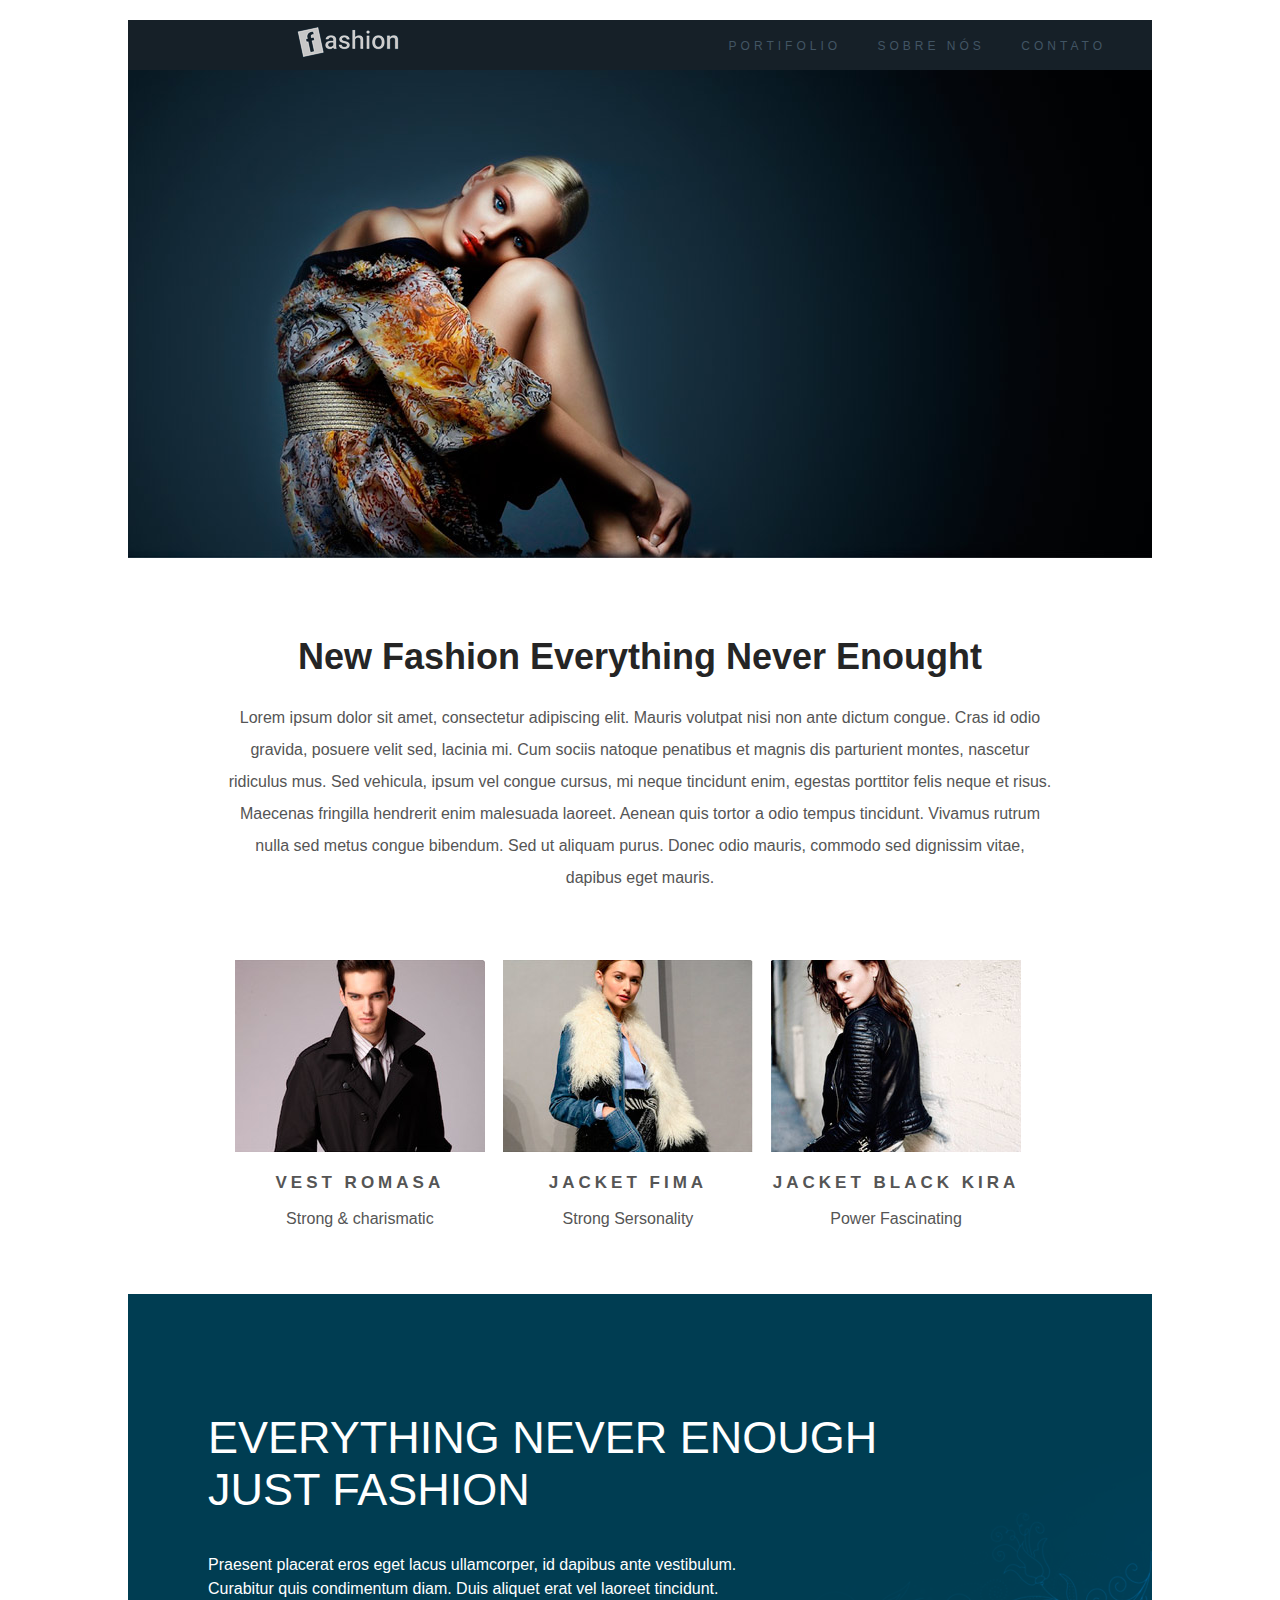
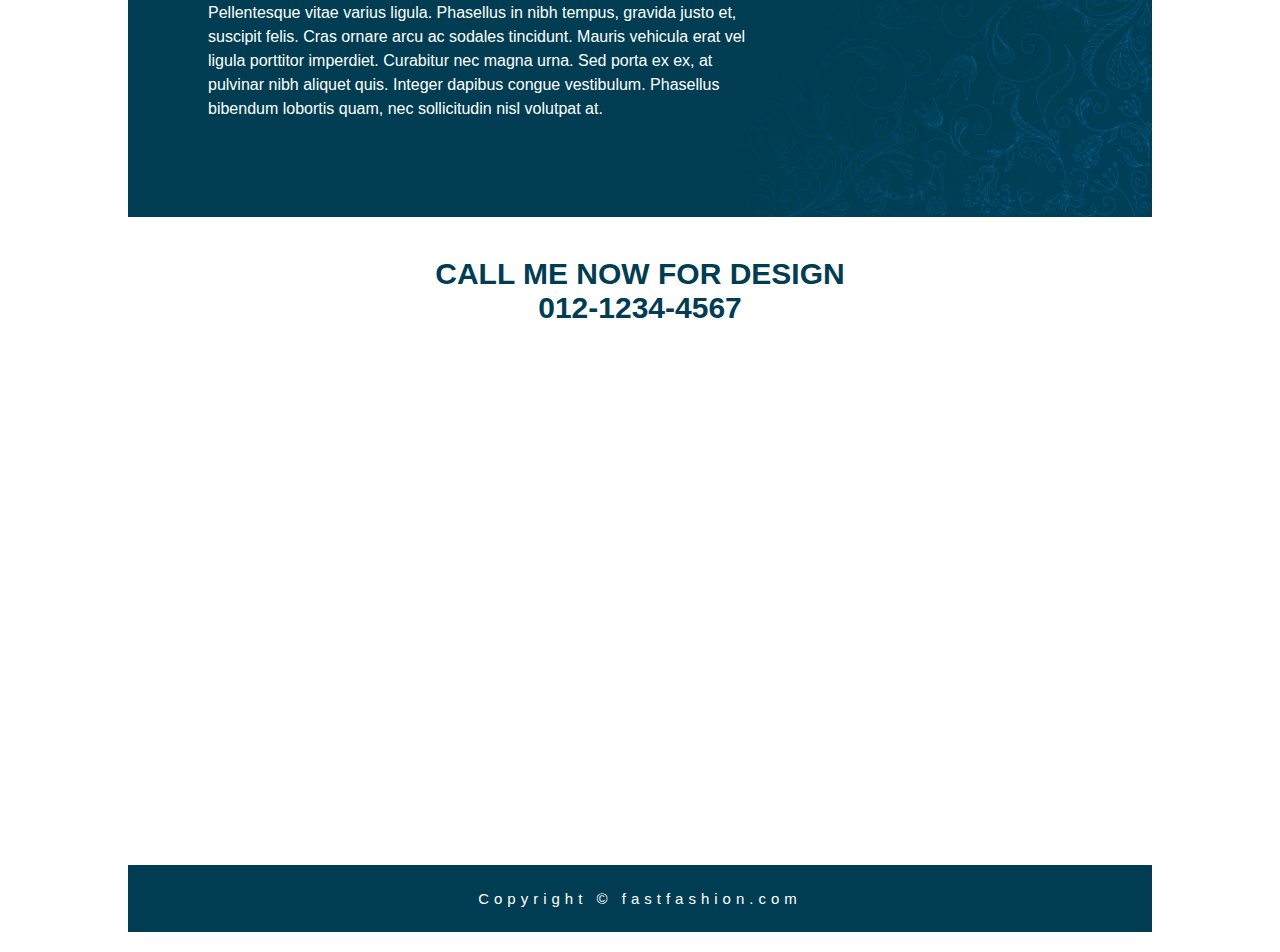
<file: projetoFashion/index.html>
<!DOCTYPE html>
<html lang="pt-BR">
<head>
    <meta charset="UTF-8">
    <meta http-equiv="X-UA-Compatible" content="IE=edge">
    <meta name="viewport" content="width=device-width, initial-scale=1.0">
    <title>Projeto Fashion</title>
    <link rel="stylesheet" href="style.css">
</head>
<body>
    <div id="principal">
        <header class="header-top">
            <img class="logo" src="/projetoFashion/imagens/logo.png" alt="Logotipo Fashion">
            <nav class="header-nav">
                <ul>
                    <li><a href="#">Portifolio</a></li>
                    <li><a href="#">Sobre Nós</a></li>
                    <li><a href="#">Contato</a></li>
                </ul>
            </nav>
        </header>    
        <img src="/projetoFashion/imagens/topo.jpg" alt="Mulher Sentada">
        

        <article class="article">
            <h1>New Fashion Everything Never Enought</h1>
            <p>Lorem ipsum dolor sit amet, consectetur adipiscing elit. Mauris volutpat nisi non ante dictum congue. Cras id odio gravida, posuere velit sed, lacinia mi. Cum sociis natoque penatibus et magnis dis parturient montes, nascetur ridiculus mus. Sed vehicula, ipsum vel congue cursus, mi neque tincidunt enim, egestas porttitor felis neque et risus. Maecenas fringilla hendrerit enim malesuada laoreet. Aenean quis tortor a odio tempus tincidunt. Vivamus rutrum nulla sed metus congue bibendum. Sed ut aliquam purus. Donec odio mauris, commodo sed dignissim vitae, dapibus eget mauris.</p>
        </article>

        <section class="galery">
            <article class="galery-card">
                <img src="/projetoFashion/imagens/modelo1.jpg" alt="">
                <p class="galery-title">Vest Romasa</p>
                <p class="galery-text">Strong & charismatic</p>
            </article>
            <article class="galery-card">
                <img src="/projetoFashion/imagens/modelo2.jpg" alt="">
                <p class="galery-title">Jacket Fima</p>
                <p class="galery-text">Strong Sersonality</p>
            </article>
            <article class="galery-card">
                <img src="/projetoFashion/imagens/modelo3.jpg" alt="">
                <p class="galery-title">Jacket Black Kira</p>
                <p class="galery-text">Power Fascinating</p>
            </article>    
        </section>

        <article class="about">
            <h2>Everything Never Enough <br> Just Fashion</h2>
            <p>Praesent placerat eros eget lacus ullamcorper, id dapibus ante vestibulum. Curabitur quis condimentum diam. Duis aliquet erat vel laoreet tincidunt. Pellentesque vitae varius ligula. Phasellus in nibh tempus, gravida justo et, suscipit felis. Cras ornare arcu ac sodales tincidunt. Mauris vehicula erat vel ligula porttitor imperdiet. Curabitur nec magna urna. Sed porta ex ex, at pulvinar nibh aliquet quis. Integer dapibus congue vestibulum. Phasellus bibendum lobortis quam, nec sollicitudin nisl volutpat at.</p>
        </article>

        <div id="contact">
            <address>Call me now for design <br> 012-1234-4567</address>
        </div>

        <div class="maps">
            <iframe src="https://www.google.com/maps/embed?pb=!1m18!1m12!1m3!1d3887.910682991667!2d-38.457231884644564!3d-12.977564290851948!2m3!1f0!2f0!3f0!3m2!1i1024!2i768!4f13.1!3m3!1m2!1s0x71616510cac211f%3A0xd5a41097a534a48b!2sSalvador%20Shopping!5e0!3m2!1spt-BR!2sbr!4v1633819546392!5m2!1spt-BR!2sbr" width="600" height="450" style="border:0;" allowfullscreen="" loading="lazy"></iframe>
        </div>

        <footer class="rodape">
            Copyright &copy; fastfashion.com
        </footer>
    </div>
</body>
</html>
</file>
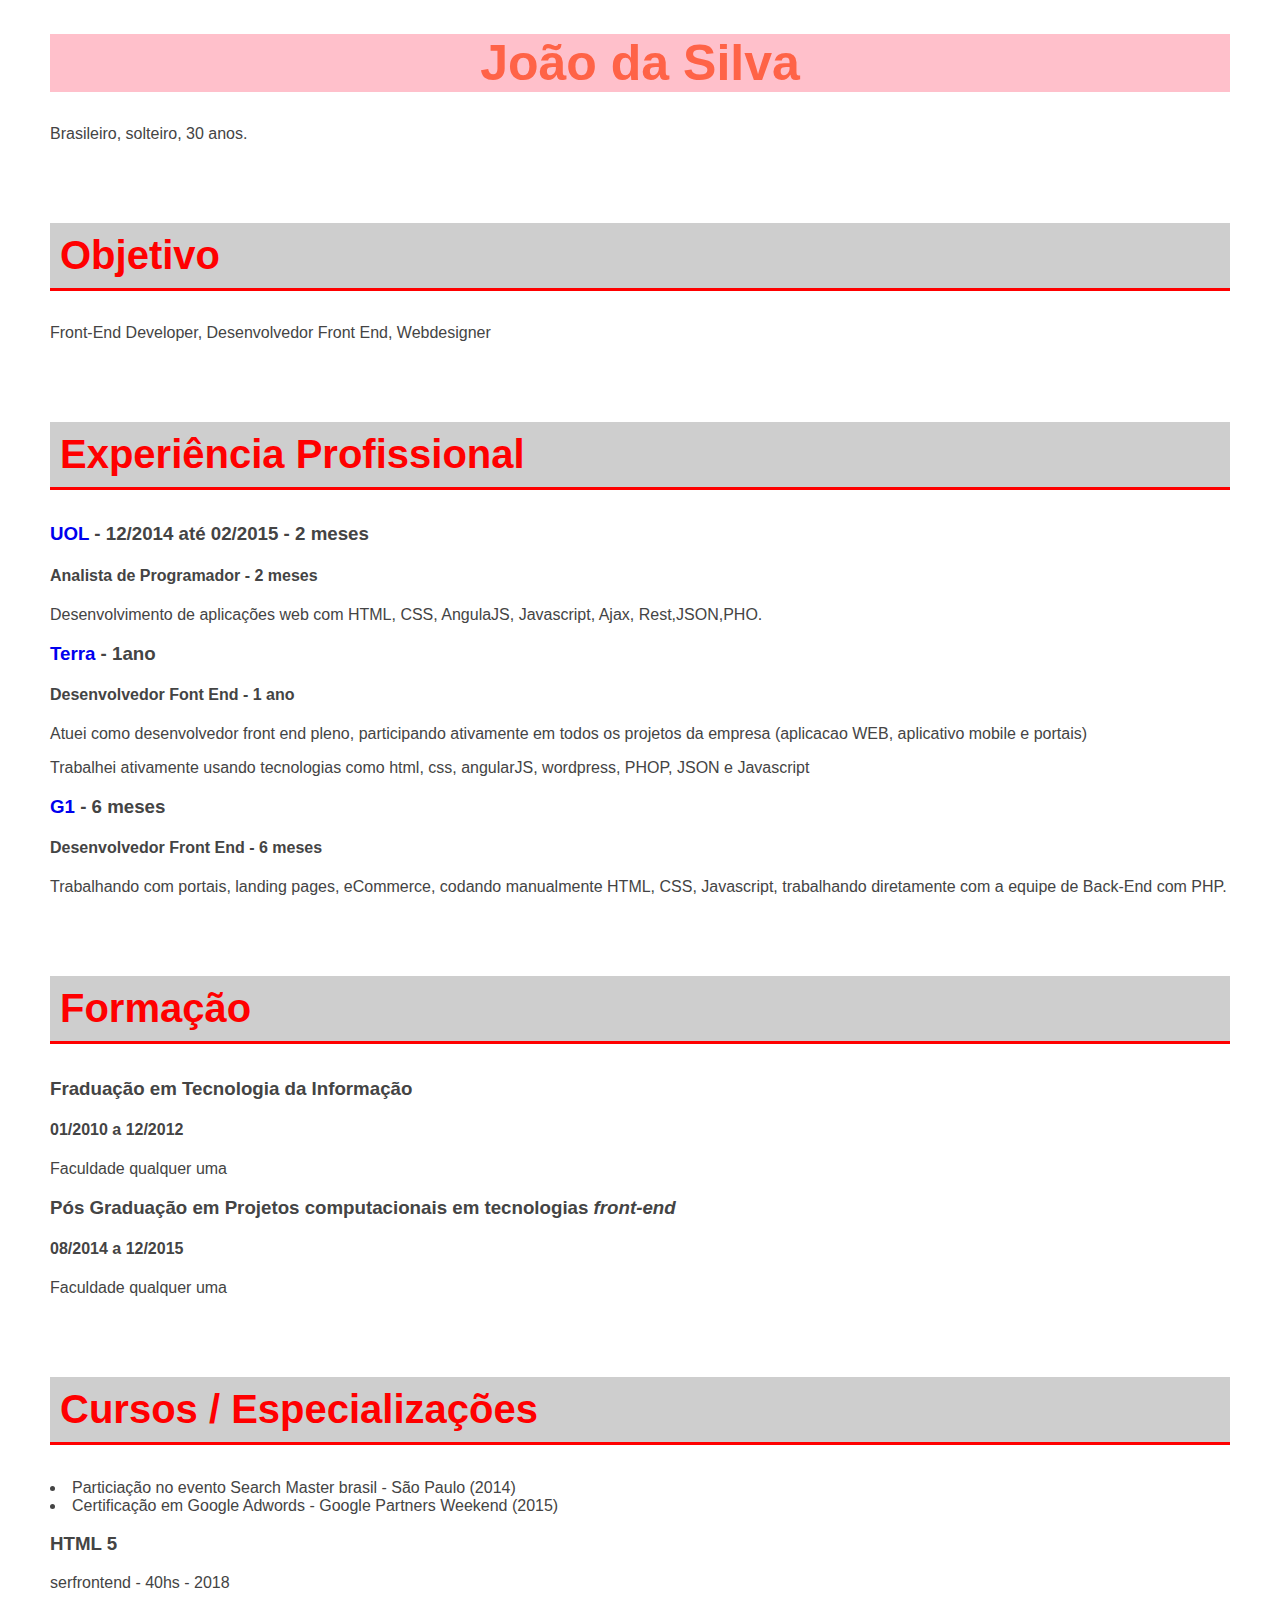
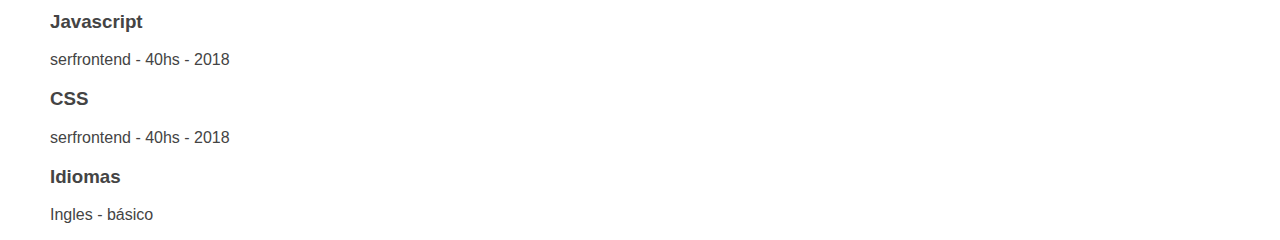
<file: pequenoCurriculo/praticandoCurriculo.html>
<!DOCTYPE html>
<html lang="pt-BR">
<head>
    <meta charset="UTF-8">
    <meta http-equiv="X-UA-Compatible" content="IE=edge">
    <meta name="viewport" content="width=device-width, initial-scale=1.0">
    <title>Curriculo Thiago</title>
    
    <style>
        body{
            font-family: Verdana, Geneva, Tahoma, sans-serif;
            margin: auto 50px;
        }

        h1{
            text-align: center;
            color: tomato;
            background-color: pink;
            font-size: 50px;
        }

        h2{
            margin-top: 80px;
            background-color: rgb(206, 206, 206);
            font-size: 40px;
            padding: 10px 10px;
            border-bottom: 3px solid red;
            color: red;
        }

        h3, h4, p, li{
            color: #444;
        }

        ul{
            padding-left: 0;
        }

        li{
            list-style-position: inside;
        }

        a{
            text-decoration: none;
        }

        a:hover{
            text-decoration: underline;
        }

    </style>

</head>
<body>

    <h1>João da Silva</h1>
    <p>Brasileiro, solteiro, 30 anos.</p>

    <h2>Objetivo</h2>
    <p>Front-End Developer, Desenvolvedor Front End, Webdesigner</p>

    <h2>Experiência Profissional</h2>
    <h3><a href="#">UOL</a> - 12/2014 até 02/2015 - 2 meses</h3>
    <h4>Analista de Programador - 2 meses</h4>
    <p>Desenvolvimento de aplicações web com HTML, CSS, AngulaJS, Javascript, Ajax, Rest,JSON,PHO.</p>
    <h3><a href="#">Terra</a> - 1ano</h3>
    <h4>Desenvolvedor Font End - 1 ano</h4>
    <p>Atuei como desenvolvedor front end pleno, participando ativamente em todos os projetos da empresa (aplicacao WEB, aplicativo mobile e portais)</p>
    <p>Trabalhei ativamente usando tecnologias como html, css, angularJS, wordpress, PHOP, JSON e Javascript</p>
    <h3><a href="#">G1</a> - 6 meses</h3>
    <h4>Desenvolvedor Front End - 6 meses</h4>
    <p>Trabalhando com portais, landing pages, eCommerce, codando manualmente HTML, CSS, Javascript, trabalhando diretamente com a equipe de Back-End com PHP.</p>

    <h2>Formação</h2>
    <h3>Fraduação em Tecnologia da Informação</h3>
    <h4>01/2010 a 12/2012</h4>
    <p>Faculdade qualquer uma</p>
    <h3>Pós Graduação em Projetos computacionais em tecnologias <i>front-end</i></h3>
    <h4>08/2014 a 12/2015</h4>
    <p>Faculdade qualquer uma</p>

    <h2>Cursos / Especializações</h2>
    <ul>
        <li>Particiação no evento Search Master brasil - São Paulo (2014)</li>
        <li>Certificação em Google Adwords - Google Partners Weekend (2015)</li>
    </ul>
    <h3>HTML 5</h3>
    <p>serfrontend - 40hs - 2018</p>
    <h3>Javascript</h3>
    <p>serfrontend - 40hs - 2018</p>
    <h3>CSS</h3>
    <p>serfrontend - 40hs - 2018</p>
    <h3>Idiomas</h3>
    <p>Ingles - básico</p>

</body>
</html>
</file>
<file: projetoFashion/style.css>
body{
    font-family: Arial, Helvetica, sans-serif;
    margin: 0;
    padding: 0;
}

#principal{
    width: 1024px;
    margin: 20px auto; /*20px cima e baixo e auto esquerda e direita*/
}

.header-top{
    height: 50px;
    background: #162028;
    position: relative;
}

.logo{
    margin: 5px 0px 0px 165px;
}

.header-nav{
    position: absolute;
    top: 0px;
    right: 0;
    height: 100%;
}

.header-nav ul{
    margin: 0;
    padding: 0;
    margin-right: 30px;
}

.header-nav li{
    list-style: none;
    display: inline-block;
    margin-right: 0 15px 0 0;
    padding: 16px;
}

.header-nav a{
    color: #425564;
    text-decoration:none;
    text-transform: uppercase;
    font-size: 12px;
    letter-spacing: 4px;
    transition: color 0.3s linear; /*recebe tres valores - qual propriedade estou animando(no caso é a propriedade color) durante quanto tempo(no caso 0.3 segundos) e o proximo é a funcao de aceleracao ou desaceleracao(no caso usamos linear pois nao tem aceleracao nem desaceleracao)*/ 
}

.header-nav a:hover{
    color: white;
}

.article{
    text-align: center;
    padding: 50px 100px;
}

.article h1{
    font-size: 36px;
    color: #252525;
}

.article p{
    font-size: 16px;
    line-height: 2;
    color: #555;
}

.galery{
    color: #555;
    padding: 0px 100px 50px 100px;
    /*overflow: auto;*/
}

.galery-card{
    width: 32%;
    display: inline-block;
    text-align: center;
}

.galery-title{
    font-size: 17px;
    font-weight: bold;
    text-transform: uppercase;
    letter-spacing: 4px; /*espacamento entre as letras*/
}

.about{
    background-color: #003d52;
    padding: 80px;
    color: white;
    background-image: url(/projetoFashion/imagens/bg_detalhe.png);
    background-repeat: no-repeat;
    background-position: right bottom;
}

.about h2{
    font-size: 45px;
    text-transform: uppercase;
    font-weight: normal;
}

.about p{
    line-height: 1.5; /*espacamento entre as linhas*/
    width: 65%;
}

#contact{
    color: #003d52;
    text-align: center;
    padding: 40px;
    font-size: 30px;
    text-transform: uppercase;
    font-weight: bold;
}

#contact address{
    font-style: normal;
}

.maps{
    width: 100%;
    height: 500px;
}

.maps iframe{
    width: 100%;
}

.rodape{
    background: #003d52;
    font-size: 15px;
    text-align: center;
    color: white;
    padding: 25px;
    letter-spacing: 5px;
}
</file>
